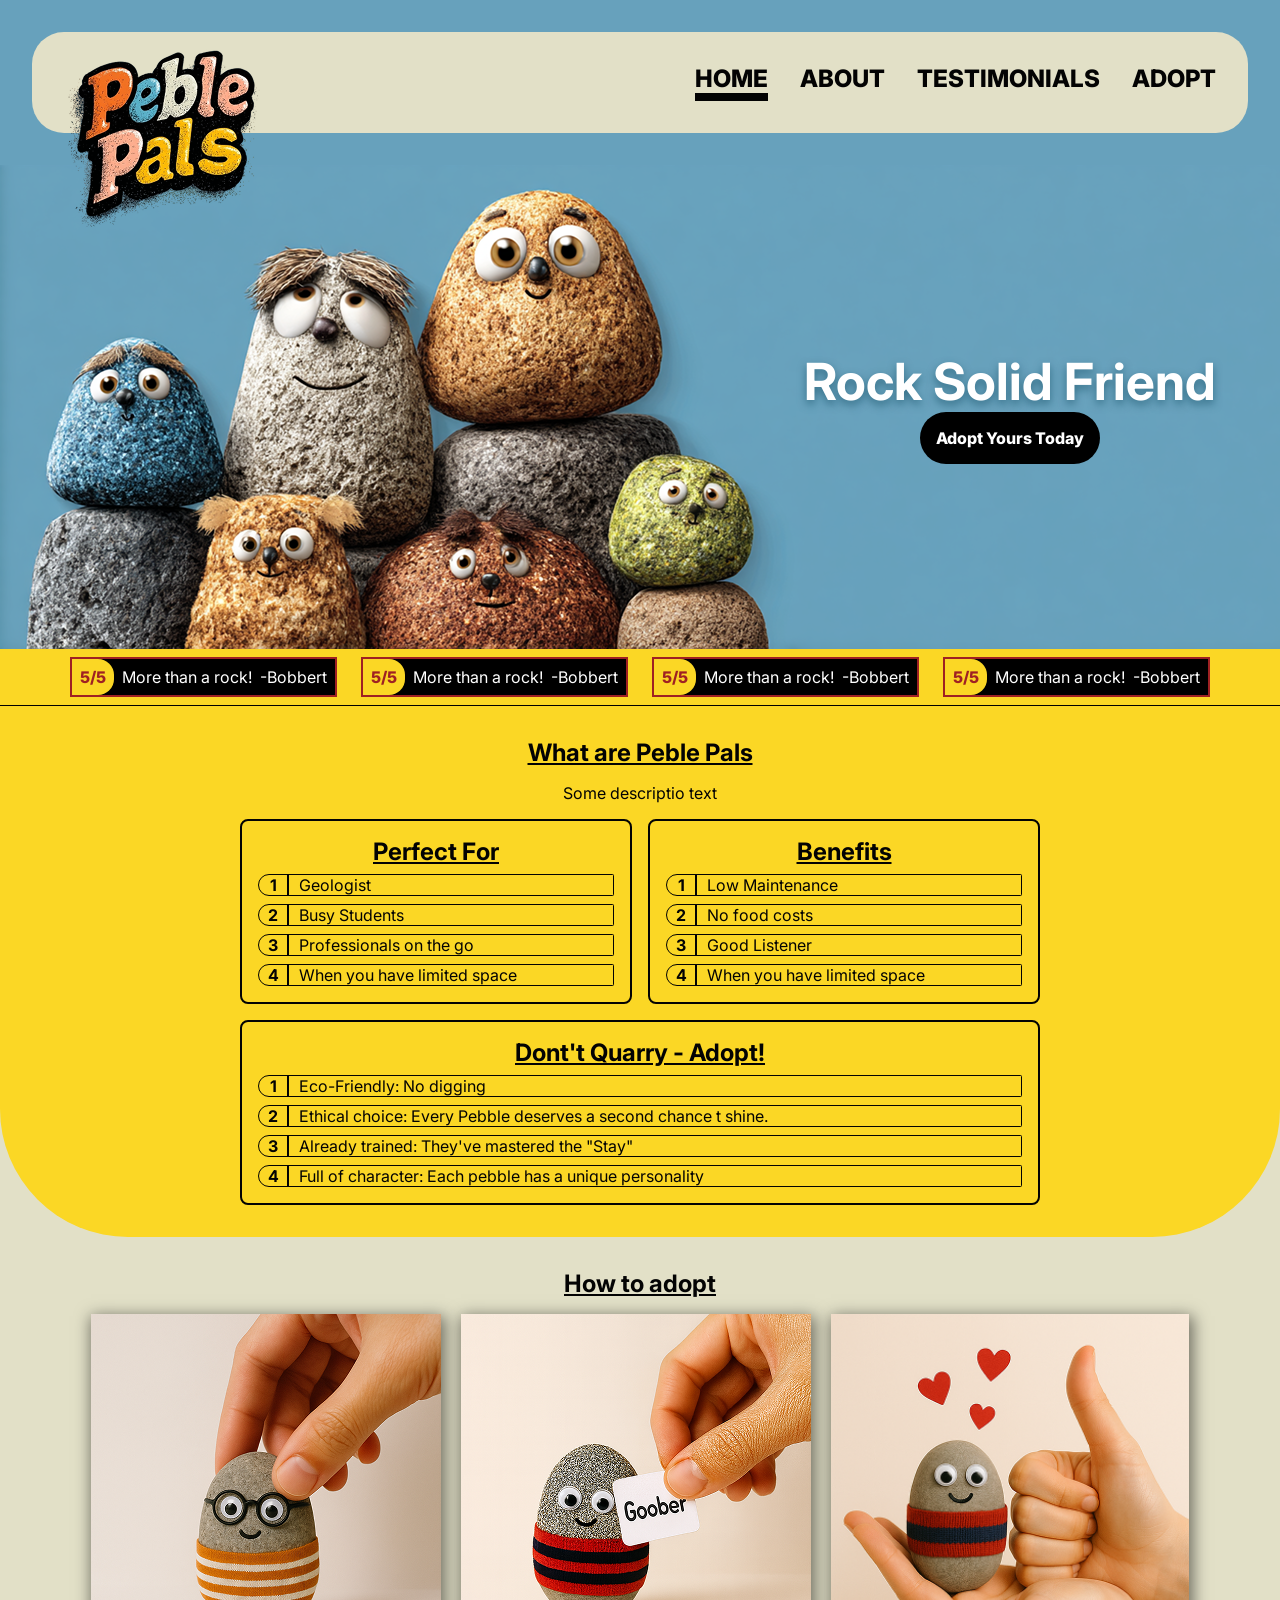
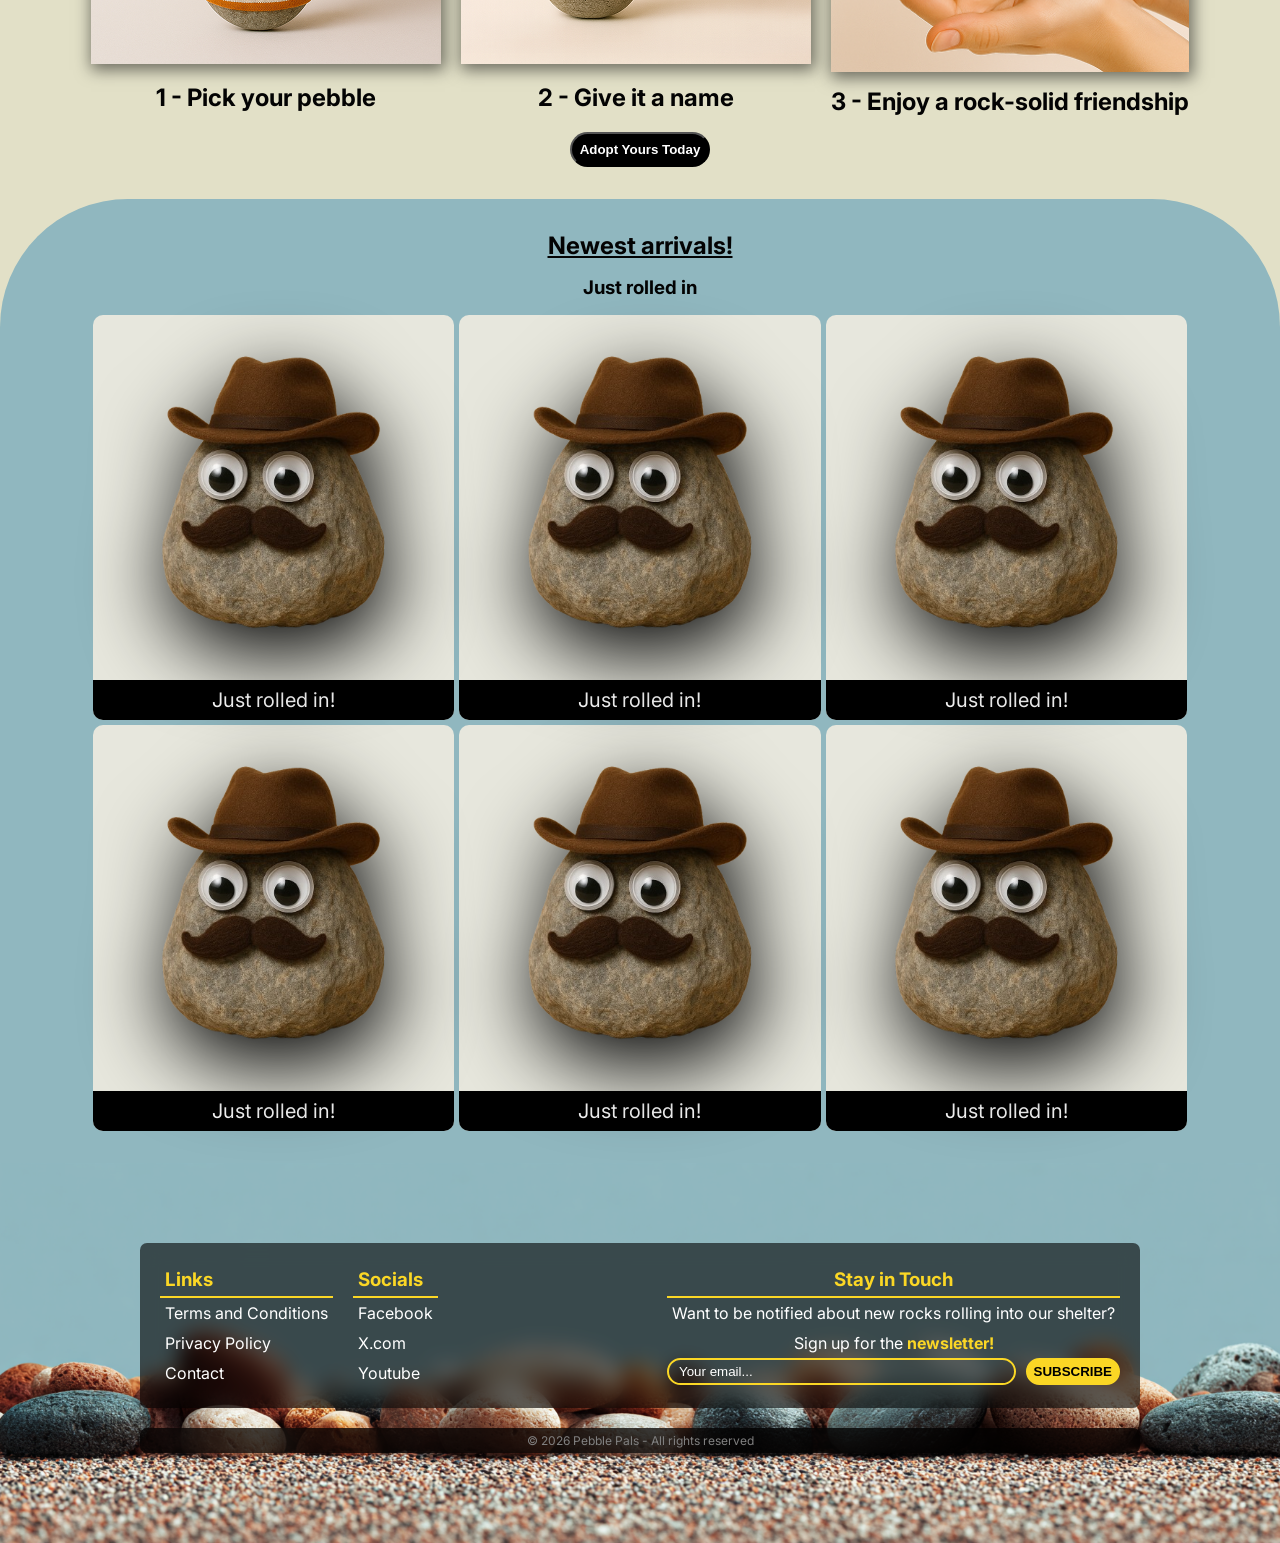
<file: index.html>
<!DOCTYPE html>
<html lang="en">

<head>
    <meta charset="UTF-8">
    <meta name="viewport" content="width=device-width, initial-scale=1.0">
    <title>Pebble Pals</title>
    <link rel="stylesheet" href="./css/common.css">
    <link rel="stylesheet" href="./css/home.css">
</head>

<body>
    <header class="main-header">
        <img src="./assets/Logo.png" alt="logo" class="logo">
        <nav class="desktop-nav">
            <a class="nav-link active" href="/">HOME</a>
            <a class="nav-link" href="/about.html">ABOUT</a>
            <a class="nav-link" href="/testimonials.html">TESTIMONIALS</a>
            <a class="nav-link" href="/adopt.html">ADOPT</a>
        </nav>
    </header>
    <main class="main-content">
        <section class="hero-banner">
            <div class="hero-content">
                <h1>Rock Solid Friend</h1>
                <a href="adopt.html">Adopt Yours Today</a>
            </div>
        </section>
        <section class="home-testimonials">
            <div class="h-testimonial">
                <p class="t-rating">5/5</p>
                <p class="t-text">More than a rock!</p>
                <p class="t-author">-Bobbert</p>
            </div>

            <div class="h-testimonial">
                <p class="t-rating">5/5</p>
                <p class="t-text">More than a rock!</p>
                <p class="t-author">-Bobbert</p>
            </div>

            <div class="h-testimonial">
                <p class="t-rating">5/5</p>
                <p class="t-text">More than a rock!</p>
                <p class="t-author">-Bobbert</p>
            </div>

            <div class="h-testimonial">
                <p class="t-rating">5/5</p>
                <p class="t-text">More than a rock!</p>
                <p class="t-author">-Bobbert</p>
            </div>

        </section>



        <div class="cream-bg">
            <section class="home-section yellow">
                <h1>What are Peble Pals</h1>
                <P>Some descriptio text</P>

                <div class="benefit-grid">
                    <div class="benefit-box">
                        <h2>Perfect For</h2>
                        <div class="bullet">
                            <div class="bullet-nr">1</div>
                            <div class="bullet-text">Geologist</div>
                        </div>
                        <div class="bullet">
                            <div class="bullet-nr">2</div>
                            <div class="bullet-text">Busy Students</div>
                        </div>
                        <div class="bullet">
                            <div class="bullet-nr">3</div>
                            <div class="bullet-text">Professionals on the go</div>
                        </div>
                        <div class="bullet">
                            <div class="bullet-nr">4</div>
                            <div class="bullet-text">When you have limited space</div>
                        </div>
                    </div>

                    <div class="benefit-box">
                        <h2>Benefits</h2>
                        <div class="bullet">
                            <div class="bullet-nr">1</div>
                            <div class="bullet-text">Low Maintenance</div>
                        </div>
                        <div class="bullet">
                            <div class="bullet-nr">2</div>
                            <div class="bullet-text">No food costs</div>
                        </div>
                        <div class="bullet">
                            <div class="bullet-nr">3</div>
                            <div class="bullet-text">Good Listener</div>
                        </div>
                        <div class="bullet">
                            <div class="bullet-nr">4</div>
                            <div class="bullet-text">When you have limited space</div>
                        </div>





                    </div>


                    <div class="benefit-box wide">
                        <h2>Dont't Quarry - Adopt!</h2>
                        <div class="bullet">
                            <div class="bullet-nr">1</div>
                            <div class="bullet-text">Eco-Friendly: No digging</div>
                        </div>
                        <div class="bullet">
                            <div class="bullet-nr">2</div>
                            <div class="bullet-text">Ethical choice: Every Pebble deserves a second chance t shine.
                            </div>
                        </div>
                        <div class="bullet">
                            <div class="bullet-nr">3</div>
                            <div class="bullet-text">Already trained: They've mastered the "Stay"</div>
                        </div>
                        <div class="bullet">
                            <div class="bullet-nr">4</div>
                            <div class="bullet-text">Full of character: Each pebble has a unique personality</div>
                        </div>

                    </div>
                </div>
            </section>
            <section class="home-section cream">
                <h1>How to adopt</h1>
                <div class="images">
                    <div>
                        <img class="Pictures" src="/assets/Howto_1.png">
                        <h2>1 - Pick your pebble</h2>
                    </div>
                    <div>
                        <img class="Pictures" src="/assets/Howto_2.png">
                        <h2>2 - Give it a name</h2>
                    </div>
                    <div class="below-txt">
                        <img class="Pictures" src="/assets/Howto_3.png">
                        <h2>3 - Enjoy a rock-solid friendship</h2>
                    </div>
                </div>

                <button class="adopt-btn">Adopt Yours Today</button>


            </section>

            <section class="home-section blue">
                <h1>Newest arrivals!</h1>
                <h3>Just rolled in</h3>
                <div class="home-section-blue-imgs">
                    <div class="home-sec-img1">
                        <img src="assets/rock_02.png">
                        <div class="home-sec-chin">
                            <p>Just rolled in!</p>
                        </div>
                    </div>
 
 
                    <div class="home-sec-img1">
                        <img src="assets/rock_02.png">
                        <div class="home-sec-chin">
                            <p>Just rolled in!</p>
                        </div>
                    </div>
 
                    <div class="home-sec-img1">
                        <img src="assets/rock_02.png">
                        <div class="home-sec-chin">
                            <p>Just rolled in!</p>
                        </div>
                    </div>
 
                    <div class="home-sec-img1">
                        <img src="assets/rock_02.png">
                        <div class="home-sec-chin">
                            <p>Just rolled in!</p>
                        </div>
                    </div>
                    <div class="home-sec-img1">
                        <img src="assets/rock_02.png">
                        <div class="home-sec-chin">
                            <p>Just rolled in!</p>
                        </div>
                    </div>
                    <div class="home-sec-img1">
                        <img src="assets/rock_02.png">
                        <div class="home-sec-chin">
                            <p>Just rolled in!</p>
                        </div>
                    </div>
                </div>
 
            </section>
 
        </div>
    </main>
    <footer class="main-footer">
        
       
        <div class="footer">
            <div class="links">
                <h3>Links</h3>
                <p>Terms and Conditions</p>
                <p>Privacy Policy</p>
                <p>Contact</p>
            </div>
            <div class="socials">
                <h3>Socials</h3>
                <p>Facebook</p>
                <p>X.com</p>
                <p>Youtube</p>
            </div>
            <div class="stay-in-touch">
                <h3>Stay in Touch</h3>
                <p>Want to be notified about new rocks rolling into our shelter?</p>
                <p>Sign up for the
                    <span class="newsletter">newsletter!</span>
                </p>
                <form class="form-footer">
                    <input class="email" type="email" placeholder="Your email...">
                    <button class="subscribe" type="button">
                        SUBSCRIBE
                    </button>
                </form>
            </div>
        </div>
        <br>
        <div class="copyright">
            © 2026 Pebble Pals - All rights reserved
        </div>
    </footer>
</body>
 
</html>

</body>

</html>
</file>
<file: css/common.css>
@import url('https://fonts.googleapis.com/css2?family=Inter:ital,opsz,wght@0,14..32,100..900;1,14..32,100..900&display=swap');

* {
    margin: 0;
    box-sizing: border-box;
}

body {
    /* VARIABLES */
    /*Colors*/
    --cream: #E2E0C7;
    --text-black: #030303;
    --text-white: #FFFFFF;
    --yellow: #FBD725;
    --blue-light: #90B7BF;
    --blue-dark: #67A1BC;
    --red: #9F2123;

    /*Shadows*/
    --card-shadow: 0px 16px 64px 0px rgba(0, 0, 0, 0.25);
    --card-blue-shadow: 0px 32px 50px 0px rgba(6, 63, 86, 0.5);
    --text-shadow: 0px 4px 8px rgba(6, 63, 86, 0.5);

    /*Font Sizes*/
    --f-base: 1rem;
    --f-u-1: 1.06rem;
    --f-u-2: 1.12rem;
    --f-u-3: 1.19rem;
    --f-u-4: 1.31rem;
    --f-u-5: 1.38rem;
    --f-u-6: 1.5rem;

    --f-d-1: 0.94rem;
    --f-d-2: 0.88rem;
    --f-d-3: 0.81rem;

    /* font */
    font-family: "Inter", sans-serif;
    font-optical-sizing: auto;
    font-weight: 400;
    font-style: normal;

  
    min-height: 100dvh;
    display: flex;
    flex-direction: column;
    background-color: var(--blue-dark);
    color: var(--text-black);

}
.main-content{
    flex: 1;
}

.main-header{
    background-color: var(--cream);
    border-radius: 32px;
    display: flex;
    justify-content: flex-end;
    align-items: center;
    padding: 32px;
    margin: 32px;
    position: relative;
}

.nav-link{
    font-size: var(--f-u-6);
    font-weight: 800;
   text-decoration: none;
   color: var(--text-black);
   transition: border 0.3s ease-in-out;
}

.nav-link.active,
.nav-link:hover
{
    border-bottom: 8px solid var(--text-black);

}


.desktop-nav{
    display: flex;
    gap: 32px;
}

.logo{
    position: absolute;
    left: 32px;
    top: 16px;

    z-index: 99;

}



.clouds-section {
    background: #90B7BF;
    background: linear-gradient(0deg, rgba(144, 183, 191, 1) 0%, rgba(103, 161, 188, 1) 100%);
    position: relative;
    min-height: 600px;

    display: flex;
    flex-direction: column;
    align-items: center;
    justify-content: center;
    padding-bottom: 90px;
    
}
.cloud{
    position: absolute;
}
.cloud.left{
    top: 16px;
    left: 0;
}
.cloud.right{
    right: 0;
    top: 32px;
}
.cloud.small{
    left: 33%;
    top: 16px;
}

.footer-text{
    font-weight: 100;
    align-items: centre;
    display: flex;
    font-size: var(--f-d-3);
    justify-content: center;
}
 
.main-footer {
    padding-top: 80px;
    padding-bottom: 90px;
    display: flex;
    flex-direction: column;
 
    align-items: center;
    background-color: var(--blue-light);
 
        > p{
        font-weight: bold;
        padding-bottom: 100px;
    }
 
    background-image: url('/assets/footer_bg.png');
    background-size: cover;
    background-repeat: no-repeat;
    background-position: bottom;
}
 
.footer {
    border-radius: 7px;
    padding: 20px;
    background: rgba(0,0,0,0.6);
    backdrop-filter: blur(10px);
 
    display: flex;
    gap: 20px;
 
    width: clamp(200px, 80vw, 1000px)
}
 
.links {
    > h3 {
        border-bottom: 2px solid var(--yellow);
        color: var(--yellow);
        padding: 5px;
    }
    > p {
        color: white;
        padding: 5px;
    }
}
 
.socials {
    > h3 {
        border-bottom: 2px solid var(--yellow);
        color: var(--yellow);
        padding: 5px;
    }
    > p {
        color: white;
        padding: 5px;
    }
}
 
.stay-in-touch {
    margin-left: auto;
   
    > h3 {
        border-bottom: 2px solid var(--yellow);
        color: var(--yellow);
        padding: 5px;
        text-align: center;
    }
    > p {
        color: white;
        padding: 5px;
        text-align: center;
    }
}
 
.newsletter {
    color: var(--yellow);
    font-weight: bold;
}
 
.form-footer {
  display: flex;
  gap: 10px;
}
 
.subscribe {
  font-weight: bold;
  margin-left: auto;
  background-color: var(--yellow);
  border: 2px solid var(--yellow);
  border-radius: 50px;
 
 
}
 
.email {
color: white;
 
    padding: 4px;
    padding-left: 10px;
    background-color: rgba(0,0,0,0);
    flex: clamp(100px, 80vw, 350px);
 
    border: 2px solid var(--yellow);
    border-radius: 50px;
}
 
.email::placeholder {
    color: white;
}
 
.copyright {
    display: flex;
    justify-content: center;
    width: clamp(200px, 80vw, 1000px);
    border-radius: 7px;
 
    font-size: 12px;
    color: grey;
    padding: 5px;
    background: rgba(0,0,0,0.7);
    backdrop-filter: blur(15px);
}
 
@media (max-width: 800px) {
    .images {
        flex-direction: column;
    }
 
}
</file>
<file: css/home.css>
.hero-banner {
    background-image: url(/assets/Banner_image.png);
    height: 484px;
    background-repeat: no-repeat;

    display: flex;
    flex-direction: column;
    align-items: flex-end;
    justify-content: center;
    padding: 64px;
}

.hero-content {
    display: flex;
    flex-direction: column;
    align-items: center;
}

.hero-content>h1 {
    color: var(--text-white);
    text-shadow: var(--text-shadow);
    font-size: clamp(32px, 4vw, 70px)
}

.hero-content>a {
    color: var(--text-white);
    background-color: black;
    border-radius: 32px;
    text-decoration: none;
    font-weight: 800;
    padding: 16px;
}

.home-testimonials {
    background-color: var(--yellow);
    padding: 8px;
    border-bottom: 1px solid black;

    display: flex;
    align-items: center;
    justify-content: center;
    gap: 24px;
}

.h-testimonial {
    display: flex;
    gap: 8px;
    background-color: black;
    border: 2px solid var(--red);
    color: var(--text-white);
    padding-right: 8px;
    align-items: center;
}

.t-rating {
    align-self: stretch;
    display: flex;
    align-items: center;
    background-color: var(--yellow);
    color: var(--red);
    font-weight: 800;
    padding-left: 8px;
    padding-right: 8px;
    border-top-right-radius: 16px;
    border-bottom-right-radius: 16px;

}

.t-text {
    padding-top: 8px;
    padding-bottom: 8px;
    


}

.home-section {
    padding: 32px;
    display: flex;
    flex-direction: column;
    gap: 16px;
    align-items: center;
    text-align: center;
    > h1{
        text-decoration: underline;
    }
   
}

.benefit-grid{

    display: grid;
    grid-template-columns: 1fr 1fr;
    gap: 16px;
    width: 90%;
    max-width: 800px;
}
@media only screen and (max-width: 750px){
    .benefit-grid{
        display: flex;
        flex-direction: column;
    }
}

.benefit-box{
    border: 2px solid var(--text-black);
    border-radius: 8px;
    padding: 16px;

    display: flex;
    flex-direction: column;
    gap: 8px;
    > h2{
        text-decoration: underline;
    }
}

.benefit-box.wide{
    grid-column: span 2;
}

.yellow {
    background-color: var(--yellow);
    border-radius: 0px 0px 128px 128px;

}

.cream, .cream-bg{
    background-color: var(--cream);
}

.blue {
    background-color: var(--blue-light);
    border-radius: 128px 128px 0px 0px;
}

.bullet{
    display: flex;
    gap: 10px;
    border: 1px solid var(--text-black);
    border-radius: 32px 4px 4px 32px;

    
    > .bullet-nr{
        border-right: 2px solid var(--text-black);
        width: 30px;
        display: flex;
        align-items: center;
        justify-content: center;
        font-weight: bold;
        
    }

    > .bullet-text{
        text-wrap: nowrap;
    }


}

   

.images{
    display: flex;
    flex-direction: row;
    gap: 20px;
    
    
 
}

@media (max-width: 600px) {
    .images{
        flex-direction: column;
    }
}

.Pictures{
    -webkit-box-shadow: 2px 4px 15px 2px rgba(0,0,0,0.52);
    box-shadow: 2px 4px 15px 2px rgba(0,0,0,0.52);

}
.Pictures + h2{
    margin-top: 15px;
}

.below-txt{

    display: flex;
    flex-direction: column;

}

.adopt-btn{
    color: var(--text-white);
    background-color: black;
    border-radius: 32px;
    text-decoration: solid;
    font-weight: 800;
    padding: 8px;
}

.home-section-blue-imgs{
    grid-template-columns: 1fr 1fr 1fr;
    gap:5px;
    display:grid;
    width:90%;
    max-width: 1200px;
}

.home-sec-chin{
    height: 40px;
    justify-content:center;
    text-align:center;
    align-items:center;
    display:flex;
    background-color: #000;
 
    border-radius: 0 0 10px 10px;
    >p{
        color:white;
       
        font-size: 20px;
 
    }
}

.home-sec-img1{
    background-color:#e7e7dd;
    border-radius: 10px;
    > img {
        width: 100%;

        filter: drop-shadow(5px 27px 41px #000000);
    }

}

@media screen and (max-width: 768px) {
    .home-section-blue-imgs {
        display: flex;
        flex-direction: column;
    }
}
</file>
